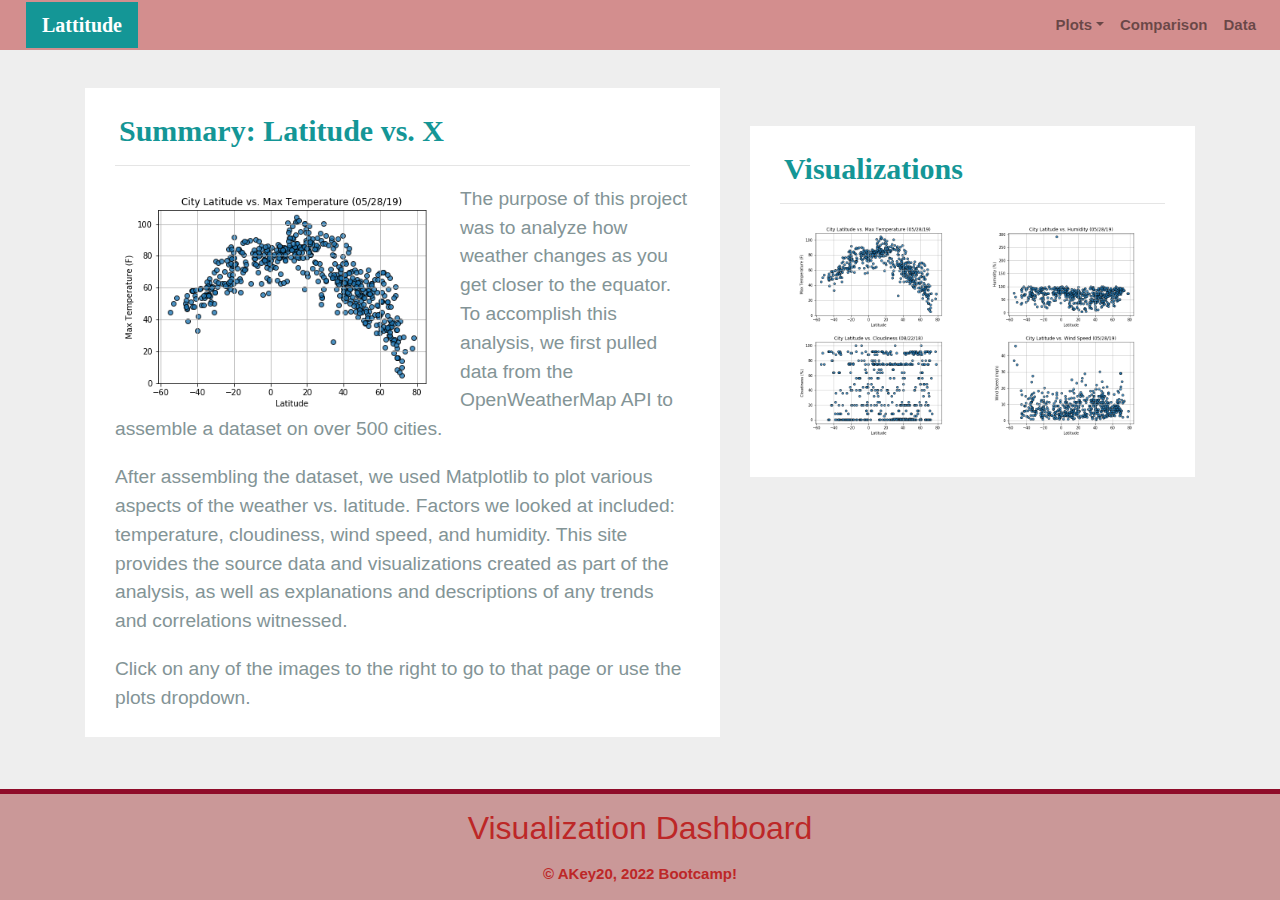
<file: index.html>
<!DOCTYPE html>
<html lang="en">

<head>
    <meta charset="UTF-8">
    <meta http-equiv="X-UA-Compatible" content="IE=edge">
    <meta name="viewport" content="width=device-width, initial-scale=1.0">
    <title>Web Visualization Dashboard-Weather - Landing Page</title>
    <link rel="stylesheet" href="https://maxcdn.bootstrapcdn.com/bootstrap/4.0.0/css/bootstrap.min.css"
        integrity="sha384-Gn5384xqQ1aoWXA+058RXPxPg6fy4IWvTNh0E263XmFcJlSAwiGgFAW/dAiS6JXm" crossorigin="anonymous">

    <link rel="stylesheet" type="text/css" href="style.css">
</head>

<body>
    <!-- Start of navbar -->
    <div class="navigation">
        <nav class="navbar fixed-top navbar-expand-lg navbar-light">
            <a class="navbar-brand" href="index.html">Lattitude</a>
            <button class="navbar-toggler border" type="button" data-toggle="collapse" data-target="#navbarNavDropdown"
                aria-controls="navbarNavDropdown" aria-expanded="false" aria-label="Toggle navigation">
                <span class="navbar-toggler-icon"></span>
            </button>
            ​
            <!-- Collect the nav links, forms, and other content for toggling -->
            <div class="collapse navbar-collapse" id="navbarNavDropdown">
                <ul class="navbar-nav ml-auto">
                    <li class="nav-item dropdown">
                        <a href="#" class="nav-link dropdown-toggle" data-toggle="dropdown" id="navbarDropdownMenuLink"
                            role="button" aria-haspopup="true" aria-expanded="false">Plots</a>
                        <div class="dropdown-menu" aria-labelledby="navbarDropdownMenuLink">
                            <a class="dropdown-item" href="temp.html">Max Temp</a>
                            <a class="dropdown-item" href="humidity.html">Humidity</a>
                            <a class="dropdown-item" href="cloudiness.html">Cloudiness</a>
                            <a class="dropdown-item" href="wind.html">Wind Speed</a>
                        </div>
                    </li>
                    <li class="nav-item">
                        <a class="nav-link" href="comparison.html">Comparison</a>
                    </li>
                    <li class="nav-item">
                        <a class="nav-link" href="data.html">Data</a>
                    </li>
                </ul>
            </div>
        </nav>
    </div>
    <!-- End of navbar -->
    <!-- Start of container -->
    <br>
    <br>
    <div class="container">
        <section class="row">
            <div class="col-lg-7 col-md-12">
                <div class="description-content">
                    <h1 class="description-header">Summary: Latitude vs. X</h1>
                    <hr>
                    <img src="Images/Fig1.png" alt="Latitude vs. Max Temperature" class="description-image">
                    <p>The purpose of this project was to analyze how weather changes as you get closer to the equator.
                        To accomplish this analysis, we first pulled data from the OpenWeatherMap API to assemble a
                        dataset on over 500 cities.</p>
                    <p>After assembling the dataset, we used Matplotlib to plot various aspects of the weather vs.
                        latitude. Factors we looked at included: temperature, cloudiness, wind speed, and humidity. This
                        site provides the source data and visualizations created as part of the analysis, as well as
                        explanations and descriptions of any trends and correlations witnessed.</p>
                    <p>Click on any of the images to the right to go to that page or use the plots dropdown.</p>
                </div>
            </div>
            <div class="col-lg-5 col-md-8">
                ​
                <!-- Start of Visualizations imageNav Area -->
                <section id="imageNav-area">
                    <div class="imageNav-content">
                        <h2 class="imageNav-header">Visualizations</h2>
                        <hr />
                        <div class="container">
                            <div class="row">
                                <div class="col-6">
                                    <a href="temp.html">
                                        <img src="Images/Fig1.png" alt="Latitude vs. Max Temperature" ,
                                            title="Latitude vs. Max Temperature" class="imageNav-photo">
                                    </a>
                                </div>
                                <div class="col-6">
                                    <a href="humidity.html">
                                        <img src="Images/Fig2.png" alt="Latitude vs. Humidity" ,
                                            title="Latitude vs. Humidity" class="imageNav-photo">
                                    </a>
                                </div>
                                <div class="col-6">
                                    <a href="cloudiness.html">
                                        <img src="Images/Fig3.png" alt="Latitude vs. Cloudiness" ,
                                            title="Latitude vs. Cloudiness" , class="imageNav-photo">
                                    </a>
                                </div>
                                <div class="col-6">
                                    <a href="wind.html">
                                        <img src="Images/Fig4.png" alt="Latitude vs. Wind Speed" ,
                                            title="Latitude vs. Wind Speed" , class="imageNav-photo">
                                    </a>
                                </div>
                            </div>
                        </div>
                    </div>
                </section>
                <!-- End of the Visualizations imageNav Area -->
                ​
            </div>
        </section>
    </div>
    <hr>
    <footer>
        <h2>Visualization Dashboard</h2>
        </p><b>&copy; AKey20, 2022 Bootcamp!</b></p>
    </footer>


    <!--  Bootstrap JS -->
    <script src="https://code.jquery.com/jquery-3.3.1.slim.min.js"
        integrity="sha384-q8i/X+965DzO0rT7abK41JStQIAqVgRVzpbzo5smXKp4YfRvH+8abtTE1Pi6jizo"
        crossorigin="anonymous"></script>
    <script src="https://cdnjs.cloudflare.com/ajax/libs/popper.js/1.14.7/umd/popper.min.js"
        integrity="sha384-UO2eT0CpHqdSJQ6hJty5KVphtPhzWj9WO1clHTMGa3JDZwrnQq4sF86dIHNDz0W1"
        crossorigin="anonymous"></script>
    <script src="https://stackpath.bootstrapcdn.com/bootstrap/4.3.1/js/bootstrap.min.js"
        integrity="sha384-JjSmVgyd0p3pXB1rRibZUAYoIIy6OrQ6VrjIEaFf/nJGzIxFDsf4x0xIM+B07jRM"
        crossorigin="anonymous"></script>
</body>


</html>
</file>
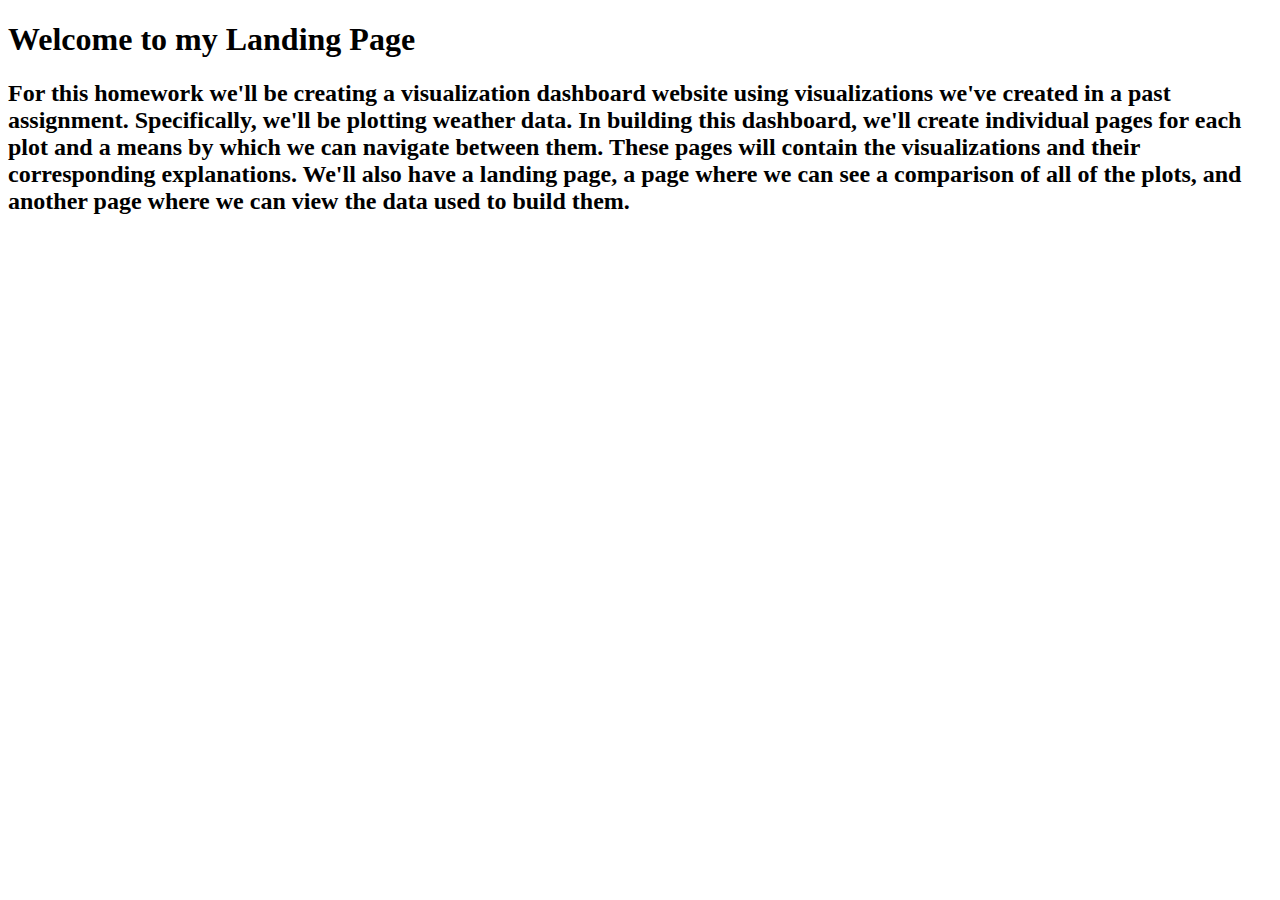
<file: Homework/index.html>
<!DOCTYPE html>
<html lang="en">
<head>
    <meta charset="UTF-8">
    <meta http-equiv="X-UA-Compatible" content="IE=edge">
    <meta name="viewport" content="width=device-width, initial-scale=1.0">
    <title>Web Visualization Dashboard</title>
</head>
<body>
    <h1>Welcome to my Landing Page</h1>
    <h2>For this homework we'll be creating a visualization dashboard website using visualizations we've created in a past assignment. Specifically, we'll be plotting weather data.
        In building this dashboard, we'll create individual pages for each plot and a means by which we can navigate between them. These pages will contain the visualizations and their corresponding explanations. We'll also have a landing page, a page where we can see a comparison of all of the plots, and another page where we can view the data used to build them.  
    </h2>
</body>
</html>
</file>
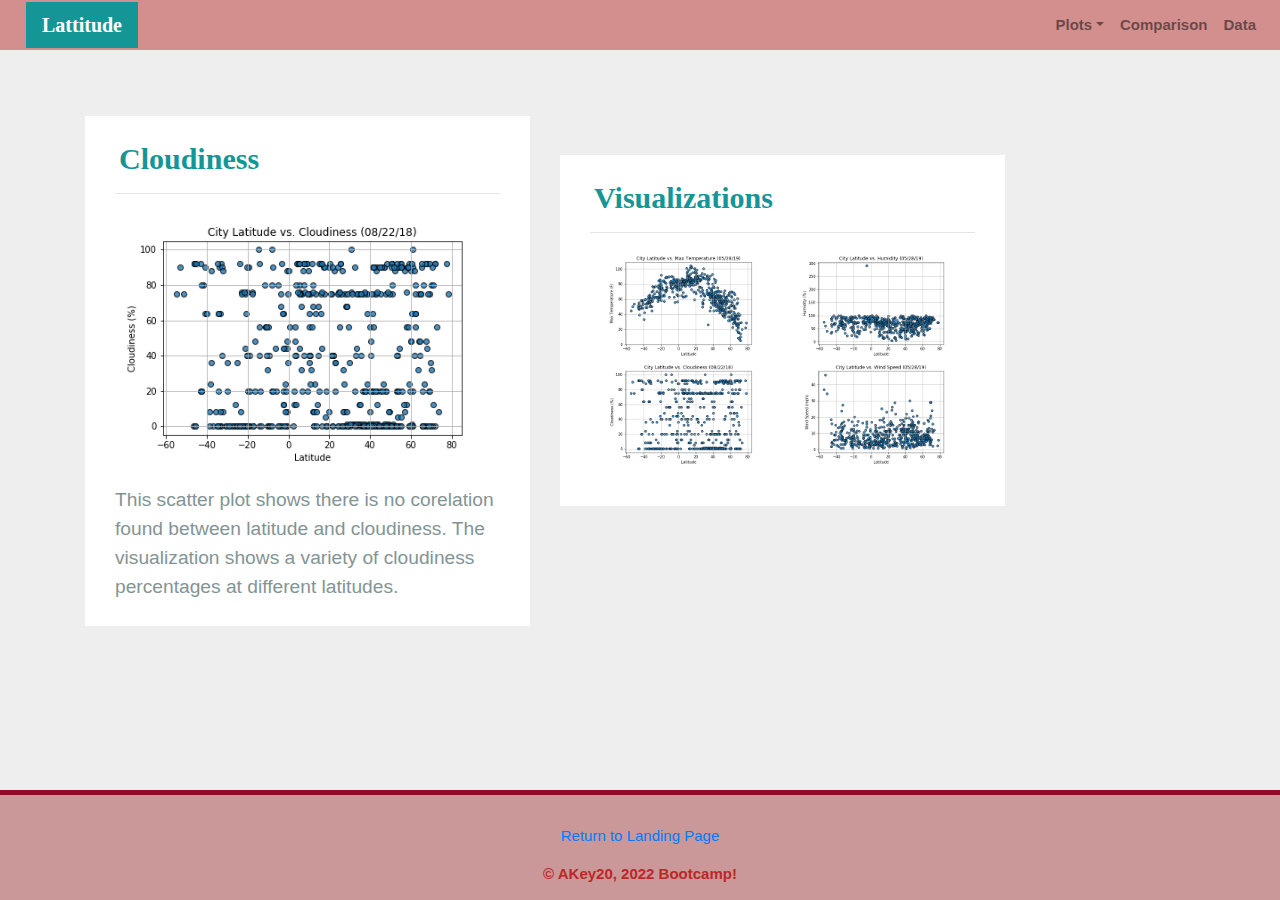
<file: cloudiness.html>
<!DOCTYPE html>
<html lang="en-us">
  <head>
​
    <meta charset="UTF-8">
    <meta name="viewport" content="width=device-width, initial-scale=1">
    <meta http-equiv="X-UA-Compatible" content="ie=edge">
​
    <title>Latitude vs Cloudiness</title>
​
	<link rel="stylesheet" href="https://maxcdn.bootstrapcdn.com/bootstrap/4.0.0/css/bootstrap.min.css" integrity="sha384-Gn5384xqQ1aoWXA+058RXPxPg6fy4IWvTNh0E263XmFcJlSAwiGgFAW/dAiS6JXm" crossorigin="anonymous">
    
	<link rel="stylesheet" type="text/css" href="style.css">
​
  </head>
​
  <body>
    <!-- Start of navbar -->
	<div class="navigation">
	  <nav class="navbar fixed-top navbar-expand-lg navbar-light">
        <a class="navbar-brand" href="index.html">Lattitude</a>
        <button class="navbar-toggler border" type="button" data-toggle="collapse" data-target="#navbarNavDropdown" aria-controls="navbarNavDropdown" aria-expanded="false" aria-label="Toggle navigation">
          <span class="navbar-toggler-icon"></span>
        </button>
​
        <!--  nav links, forms, and other content for toggling -->
        <div class="collapse navbar-collapse" id="navbarNavDropdown">
          <ul class="navbar-nav ml-auto">
            <li class="nav-item dropdown">
              <a href="#" class="nav-link dropdown-toggle" data-toggle="dropdown" id="navbarDropdownMenuLink" role="button" aria-haspopup="true" aria-expanded="false">Plots</a>
              <div class="dropdown-menu" aria-labelledby="navbarDropdownMenuLink">
                <a class="dropdown-item" href="temp.html">Max Temperature</a>
                <a class="dropdown-item" href="humidity.html">Humidity</a>
                <a class="dropdown-item" href="cloudiness.html">Cloudiness</a>
                <a class="dropdown-item" href="wind.html">Wind Speed</a>
              </div>
            </li>
            <li class="nav-item">
			  <a class="nav-link" href="comparison.html">Comparison</a>
			</li>
            <li class="nav-item">
			  <a class="nav-link" href="data.html">Data</a>
			</li>
          </ul>
        </div>
      </nav>
	</div>
    <!-- End of navbar -->
​<br>
<br>
    <!-- Start of container -->
    <div class="container">
      <section class="row">
        <div class="col-lg-5 col-md-8">
          <div class="description-content">
            <h1 class="description-header">Cloudiness</h1>
            <hr>
            <img src="Images/Fig3.png" alt="Latitude vs. Cloudiness" id="description-image">
            <p>This scatter plot shows there is no corelation found between latitude and cloudiness. The visualization shows a variety of cloudiness percentages at different latitudes.</p>
          </div>
        </div>
        <div class="col-lg-5 col-md-8">
​
          <!-- Start of Visualizations imageNav Area -->
          <section id="imageNav-area">
            <div class="imageNav-content">
              <h2 class="imageNav-header">Visualizations</h2>
              <hr />
              <div class="container">
			    <div class="row">
				  <div class="col-6">
                    <a href="temp.html">
				      <img src="Images/Fig1.png" alt="Latitude vs. Max Temperature", title="Latitude vs. Max Temperature" class="imageNav-photo">
				    </a>
				  </div>
				  <div class="col-6">
                    <a href="humidity.html">
				      <img src="Images/Fig2.png" alt="Latitude vs. Humidity", title="Latitude vs. Humidity" class="imageNav-photo">
			        </a>
				  </div>
				  <div class="col-6">
                    <a href="cloudiness.html">
				      <img src="Images/Fig3.png" alt="Latitude vs. Cloudiness", title="Latitude vs. Cloudiness", class="imageNav-photo">
				    </a>
				  </div>
				  <div class="col-6">
                    <a href="wind.html">
				      <img src="Images/Fig4.png" alt="Latitude vs. Wind Speed", title="Latitude vs. Wind Speed", class="imageNav-photo">
				    </a>
				  </div>
                </div>
			  </div>
            </div>
          </section>
         
​
        </div>
      </section>
    </div>
    <!-- End of container -->
​
    <!-- Start of footer -->
    <footer>
        <p><a href="index.html">Return to Landing Page</a>
        </p><b>&copy; AKey20, 2022 Bootcamp!</b></p>
    </footer>
​

	<!-- Bootstrap JS -->
    <script src="https://code.jquery.com/jquery-3.2.1.slim.min.js" integrity="sha384-KJ3o2DKtIkvYIK3UENzmM7KCkRr/rE9/Qpg6aAZGJwFDMVNA/GpGFF93hXpG5KkN" crossorigin="anonymous"></script>
    <script src="https://cdnjs.cloudflare.com/ajax/libs/popper.js/1.12.9/umd/popper.min.js" integrity="sha384-ApNbgh9B+Y1QKtv3Rn7W3mgPxhU9K/ScQsAP7hUibX39j7fakFPskvXusvfa0b4Q" crossorigin="anonymous"></script>
    <script src="https://maxcdn.bootstrapcdn.com/bootstrap/4.0.0/js/bootstrap.min.js" integrity="sha384-JZR6Spejh4U02d8jOt6vLEHfe/JQGiRRSQQxSfFWpi1MquVdAyjUar5+76PVCmYl" crossorigin="anonymous"></script>
  </body>
​
</html>
</file>
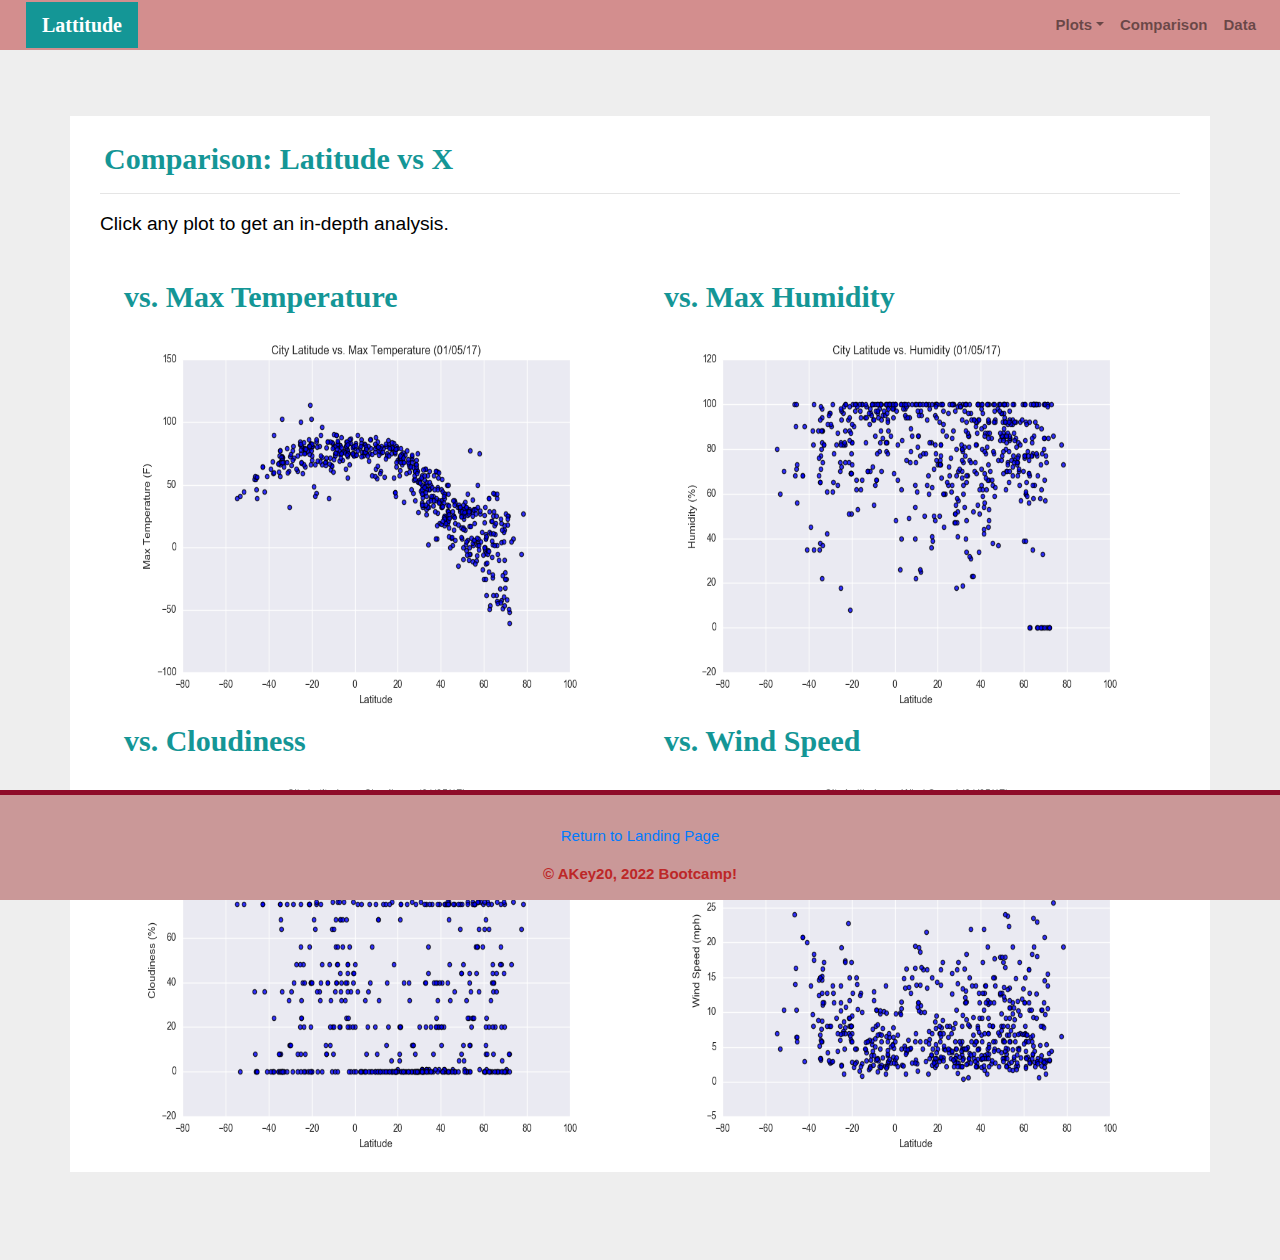
<file: comparison.html>
<!DOCTYPE html>
<html lang="en-us">
  <head>
​
    <meta charset="UTF-8">
    <meta name="viewport" content="width=device-width, initial-scale=1">
    <meta http-equiv="X-UA-Compatible" content="ie=edge">
​
    <title>Comparisons of all plots</title>
​
	<link rel="stylesheet" href="https://maxcdn.bootstrapcdn.com/bootstrap/4.0.0/css/bootstrap.min.css" integrity="sha384-Gn5384xqQ1aoWXA+058RXPxPg6fy4IWvTNh0E263XmFcJlSAwiGgFAW/dAiS6JXm" crossorigin="anonymous">
    
	<link rel="stylesheet" type="text/css" href="style.css">
​
  </head>
​
  <body>
    <!-- Start of navbar -->
	<div class="navigation">
	  <nav class="navbar fixed-top navbar-expand-lg navbar-light">
        <a class="navbar-brand" href="index.html">Lattitude</a>
        <button class="navbar-toggler border" type="button" data-toggle="collapse" data-target="#navbarNavDropdown" aria-controls="navbarNavDropdown" aria-expanded="false" aria-label="Toggle navigation">
          <span class="navbar-toggler-icon"></span>
        </button>
​
        <!--  nav links, forms, and other content for toggling -->
        <div class="collapse navbar-collapse" id="navbarNavDropdown">
          <ul class="navbar-nav ml-auto">
            <li class="nav-item dropdown">
              <a href="#" class="nav-link dropdown-toggle" data-toggle="dropdown" id="navbarDropdownMenuLink" role="button" aria-haspopup="true" aria-expanded="false">Plots</a>
              <div class="dropdown-menu" aria-labelledby="navbarDropdownMenuLink">
                <a class="dropdown-item" href="temp.html">Max Temperature</a>
                <a class="dropdown-item" href="humidity.html">Humidity</a>
                <a class="dropdown-item" href="cloudiness.html">Cloudiness</a>
                <a class="dropdown-item" href="wind.html">Wind Speed</a>
              </div>
            </li>
            <li class="nav-item">
			  <a class="nav-link" href="comparison.html">Comparison</a>
			</li>
            <li class="nav-item">
			  <a class="nav-link" href="data.html">Data</a>
			</li>
          </ul>
        </div>
      </nav>
	</div>
    <!-- End of navbar -->
​<br>
<br>
    <!-- Start of container -->
    <div class="container">
      <section class="row">
        <div>
          <div class="description-content">
            <h1 class="description-header">Comparison: Latitude vs X</h1>
            <hr>
			<a>Click any plot to get an in-depth analysis.</a>
            <div class="container" style="padding-bottom: 40px;">
			  <div class="row">
				<div class="col-lg-6" style="padding: 20px;">
				  <div class="imageNav-header">vs. Max Temperature</div>
                  <a href="temp.html">
				    <img src="Resources/assets/images/Fig1.png" alt="Latitude vs. Max Temperature", title="Latitude vs. Max Temperature" class="imageNav-photo">
				  </a>
				</div>
				<div class="col-lg-6" style="padding: 20px;">
				  <div class="imageNav-header">vs. Max Humidity</div>
                  <a href="humidity.html">
				    <img src="Resources/assets/images/Fig2.png" alt="Latitude vs. Humidity", title="Latitude vs. Humidity" class="imageNav-photo">
			      </a>
				</div>
				<div class="col-lg-6" style="padding: 20px;">
				  <div class="imageNav-header">vs. Cloudiness</div>
                  <a href="cloudiness.html">
				    <img src="Resources/assets/images/Fig3.png" alt="Latitude vs. Cloudiness", title="Latitude vs. Cloudiness", class="imageNav-photo">
				  </a>
				</div>
				<div class="col-lg-6" style="padding: 20px;">
				  <div class="imageNav-header">vs. Wind Speed</div>
                  <a href="wind.html">
				    <img src="Resources/assets/images/Fig4.png" alt="Latitude vs. Wind Speed", title="Latitude vs. Wind Speed", class="imageNav-photo">
				  </a>
				</div>
              </div>
			</div>
          </div>

        </div>
      </section>
    </div>
    
     <!-- Start of footer -->
     <footer>
        <p><a href="index.html">Return to Landing Page</a>
        </p><b>&copy; AKey20, 2022 Bootcamp!</b></p>
    </footer>
    
​

	<!-- jQuery first, then Popper.js, then Bootstrap JS -->
    <script src="https://code.jquery.com/jquery-3.2.1.slim.min.js" integrity="sha384-KJ3o2DKtIkvYIK3UENzmM7KCkRr/rE9/Qpg6aAZGJwFDMVNA/GpGFF93hXpG5KkN" crossorigin="anonymous"></script>
    <script src="https://cdnjs.cloudflare.com/ajax/libs/popper.js/1.12.9/umd/popper.min.js" integrity="sha384-ApNbgh9B+Y1QKtv3Rn7W3mgPxhU9K/ScQsAP7hUibX39j7fakFPskvXusvfa0b4Q" crossorigin="anonymous"></script>
    <script src="https://maxcdn.bootstrapcdn.com/bootstrap/4.0.0/js/bootstrap.min.js" integrity="sha384-JZR6Spejh4U02d8jOt6vLEHfe/JQGiRRSQQxSfFWpi1MquVdAyjUar5+76PVCmYl" crossorigin="anonymous"></script>
  </body>
​
</html>
</file>
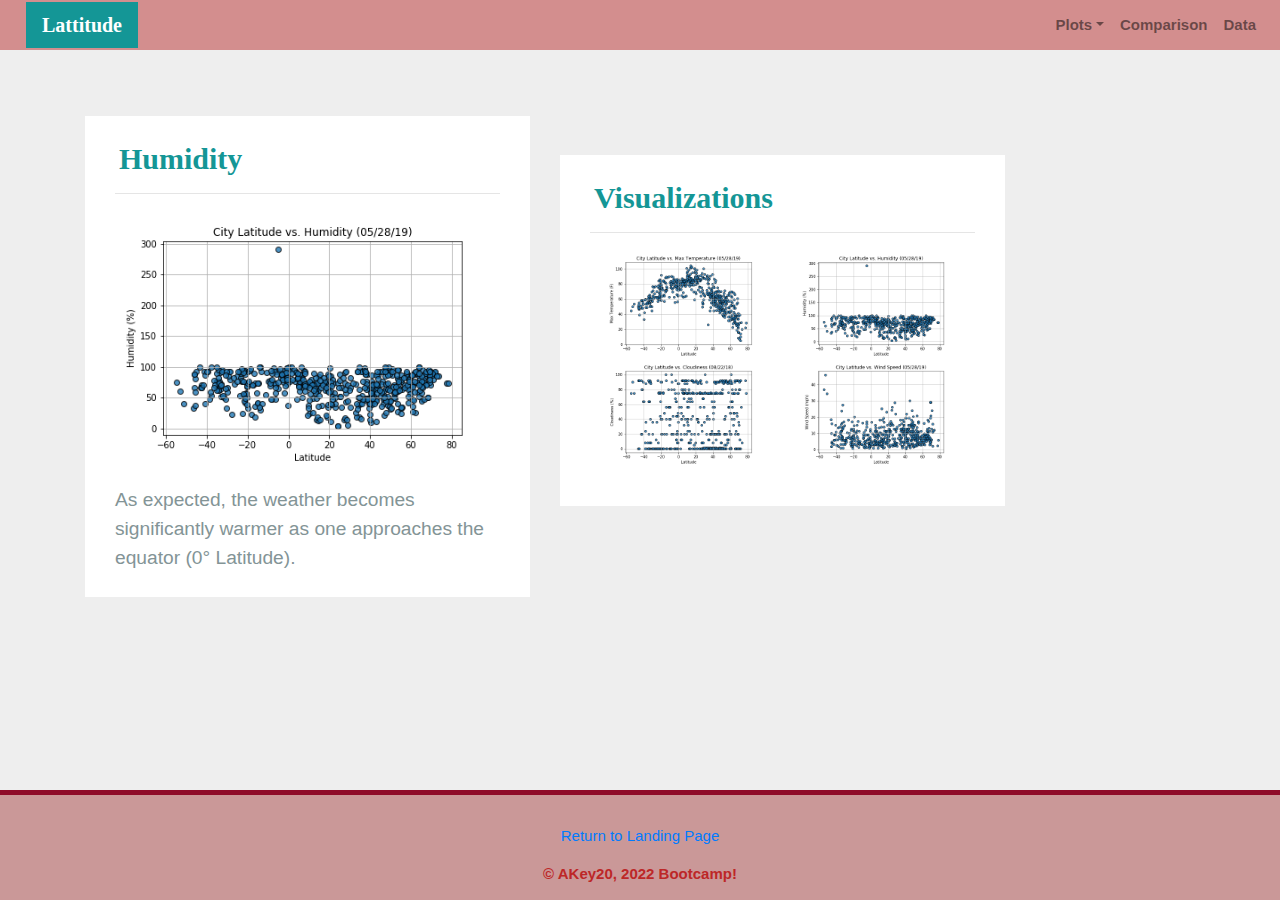
<file: humidity.html>
<!DOCTYPE html>
<html lang="en-us">

<head>
    ​
    <meta charset="UTF-8">
    <meta name="viewport" content="width=device-width, initial-scale=1">
    <meta http-equiv="X-UA-Compatible" content="ie=edge">
    ​
    <title>Latitude vs Humidity</title>
    ​
    <link rel="stylesheet" href="https://maxcdn.bootstrapcdn.com/bootstrap/4.0.0/css/bootstrap.min.css"
        integrity="sha384-Gn5384xqQ1aoWXA+058RXPxPg6fy4IWvTNh0E263XmFcJlSAwiGgFAW/dAiS6JXm" crossorigin="anonymous">

    <link rel="stylesheet" type="text/css" href="style.css">
    ​
</head>
​

<body>
    <!-- Start of navbar -->
    <div class="navigation">
        <nav class="navbar fixed-top navbar-expand-lg navbar-light">
            <a class="navbar-brand" href="index.html">Lattitude</a>
            <button class="navbar-toggler border" type="button" data-toggle="collapse" data-target="#navbarNavDropdown"
                aria-controls="navbarNavDropdown" aria-expanded="false" aria-label="Toggle navigation">
                <span class="navbar-toggler-icon"></span>
            </button>
            ​
            <!-- Collect the nav links, forms, and other content for toggling -->
            <div class="collapse navbar-collapse" id="navbarNavDropdown">
                <ul class="navbar-nav ml-auto">
                    <li class="nav-item dropdown">
                        <a href="#" class="nav-link dropdown-toggle" data-toggle="dropdown" id="navbarDropdownMenuLink"
                            role="button" aria-haspopup="true" aria-expanded="false">Plots</a>
                        <div class="dropdown-menu" aria-labelledby="navbarDropdownMenuLink">
                            <a class="dropdown-item" href="temp.html">Max Temperature</a>
                            <a class="dropdown-item" href="humidity.html">Humidity</a>
                            <a class="dropdown-item" href="cloudiness.html">Cloudiness</a>
                            <a class="dropdown-item" href="wind.html">Wind Speed</a>
                        </div>
                    </li>
                    <li class="nav-item">
                        <a class="nav-link" href="comparison.html">Comparison</a>
                    </li>
                    <li class="nav-item">
                        <a class="nav-link" href="data.html">Data</a>
                    </li>
                </ul>
            </div>
        </nav>
    </div>
    <!-- End of navbar -->
    ​<br>
    <br>
    <!-- Start of container -->
    <div class="container">
        <section class="row">
            <div class="col-lg-5 col-md-8">
                <div class="description-content">
                    <h1 class="description-header">Humidity</h1>
                    <hr>
                    <img src="Images/Fig2.png" alt="Latitude vs. Humidity id="description-image">
                    <p>As expected, the weather becomes significantly warmer as one approaches the equator (0&deg
                        Latitude). </p>
                </div>
            </div>
            <div class="col-lg-5 col-md-8">
                ​
                <!-- Start of Visualizations imageNav Area -->
                <section id="imageNav-area">
                    <div class="imageNav-content">
                        <h2 class="imageNav-header">Visualizations</h2>
                        <hr />
                        <div class="container">
                            <div class="row">
                                <div class="col-6">
                                    <a href="temp.html">
                                        <img src="Images/Fig1.png" alt="Latitude vs. Max Temperature" ,
                                            title="Latitude vs. Max Temperature" class="imageNav-photo">
                                    </a>
                                </div>
                                <div class="col-6">
                                    <a href="humidity.html">
                                        <img src="Images/Fig2.png" alt="Latitude vs. Humidity" ,
                                            title="Latitude vs. Humidity" class="imageNav-photo">
                                    </a>
                                </div>
                                <div class="col-6">
                                    <a href="cloudiness.html">
                                        <img src="Images/Fig3.png" alt="Latitude vs. Cloudiness" ,
                                            title="Latitude vs. Cloudiness" , class="imageNav-photo">
                                    </a>
                                </div>
                                <div class="col-6">
                                    <a href="wind.html">
                                        <img src="Images/Fig4.png" alt="Latitude vs. Wind Speed" ,
                                            title="Latitude vs. Wind Speed" , class="imageNav-photo">
                                    </a>
                                </div>
                            </div>
                        </div>
                    </div>
                </section>
                <!-- End of the Visualizations imageNav Area -->
                ​
            </div>
        </section>
    </div>
    
    ​
    <!-- Start of footer -->
    <footer>
        <p><a href="index.html">Return to Landing Page</a>
        </p><b>&copy; AKey20, 2022 Bootcamp!</b></p>
    </footer>
    <!-- Bootstrap JS -->
    <script src="https://code.jquery.com/jquery-3.2.1.slim.min.js"
        integrity="sha384-KJ3o2DKtIkvYIK3UENzmM7KCkRr/rE9/Qpg6aAZGJwFDMVNA/GpGFF93hXpG5KkN"
        crossorigin="anonymous"></script>
    <script src="https://cdnjs.cloudflare.com/ajax/libs/popper.js/1.12.9/umd/popper.min.js"
        integrity="sha384-ApNbgh9B+Y1QKtv3Rn7W3mgPxhU9K/ScQsAP7hUibX39j7fakFPskvXusvfa0b4Q"
        crossorigin="anonymous"></script>
    <script src="https://maxcdn.bootstrapcdn.com/bootstrap/4.0.0/js/bootstrap.min.js"
        integrity="sha384-JZR6Spejh4U02d8jOt6vLEHfe/JQGiRRSQQxSfFWpi1MquVdAyjUar5+76PVCmYl"
        crossorigin="anonymous"></script>
</body>

</html>
</file>
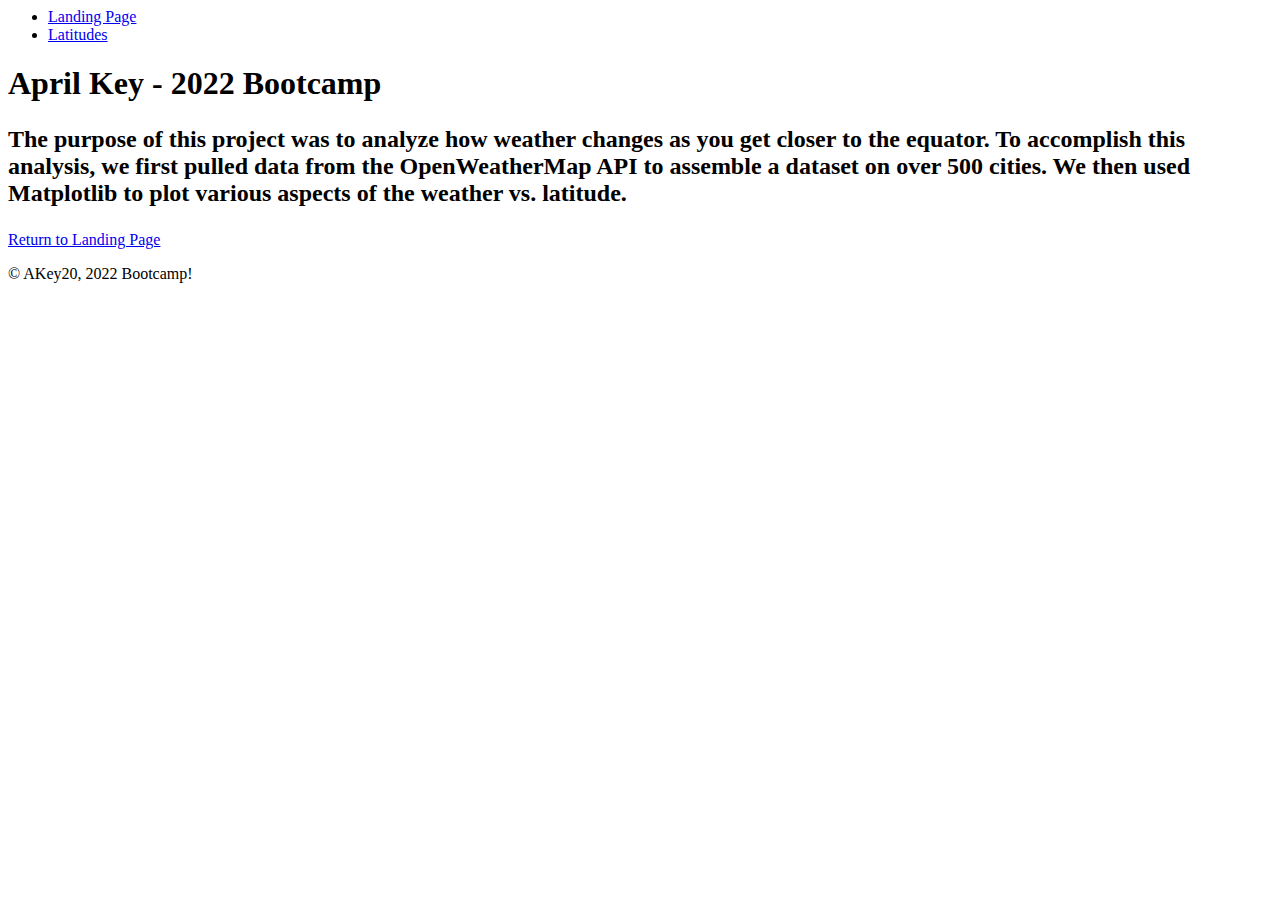
<file: latitudes.html>
<html lang="en">
<head>
    <meta charset="UTF-8">
    <meta http-equiv="X-UA-Compatible" content="IE=edge">
    <meta name="viewport" content="width=device-width, initial-scale=1.0">
    <title>Latitudes</title>
</head>
<body>
    <ul>
        <li><a href="index.html">Landing Page</a></li>
        <li><a href="latitudes.html">Latitudes</a></li>
    </ul>
    <h1>April Key - 2022 Bootcamp</h1>
    <h2>
       <p> The purpose of this project was to analyze how weather changes as you get closer to the equator. To accomplish this analysis, we first pulled data from the OpenWeatherMap API to assemble a dataset on over 500 cities. We then used Matplotlib to plot various aspects of the weather vs. latitude.</p>
    </h2>
</body>
<footer>
    <p><a href="index.html">Return to Landing Page</a>
    </p>&copy; AKey20, 2022 Bootcamp!</p>
</footer>
</html>
</file>
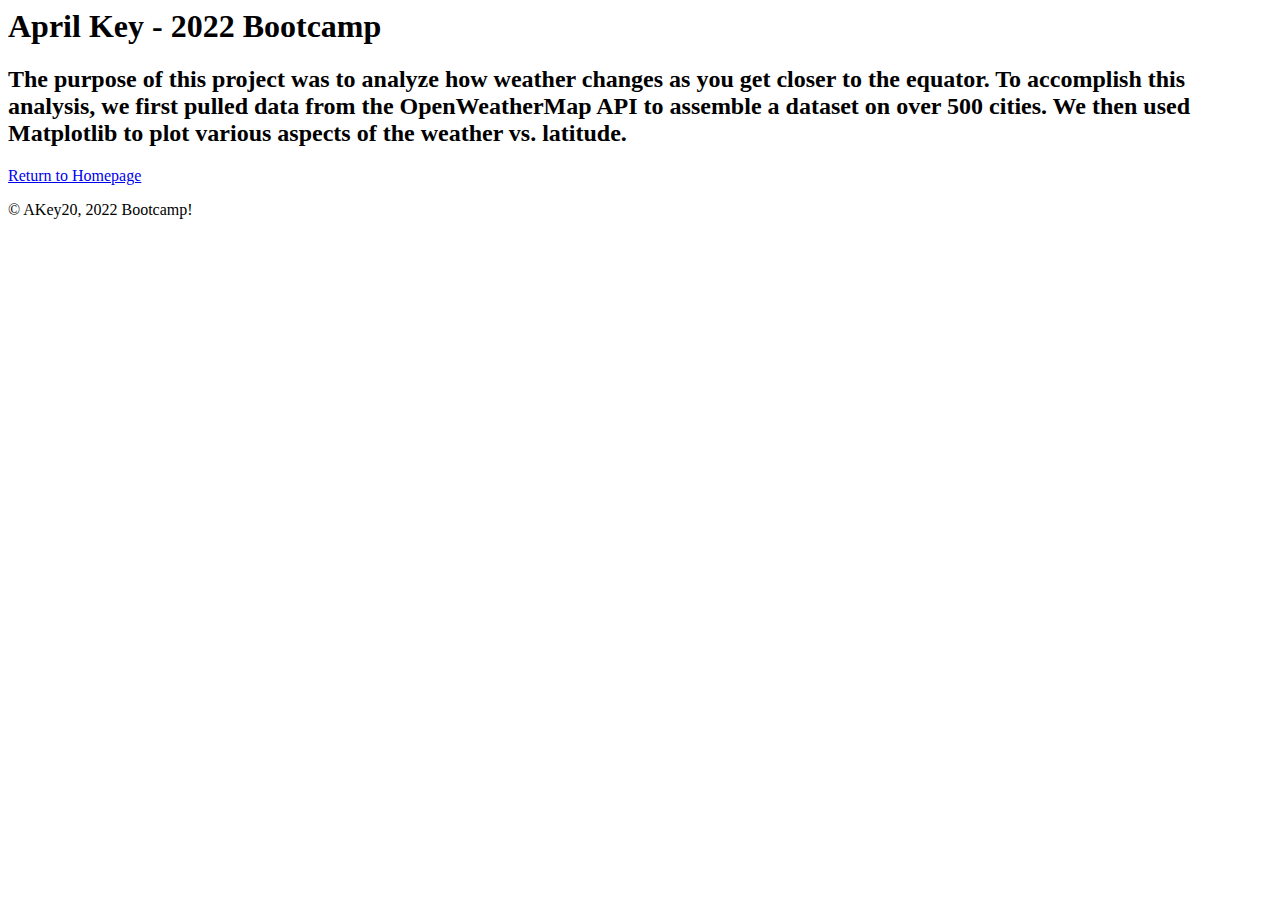
<file: latitudevsX.html>
<html lang="en">
<head>
    <meta charset="UTF-8">
    <meta http-equiv="X-UA-Compatible" content="IE=edge">
    <meta name="viewport" content="width=device-width, initial-scale=1.0">
    <title>Latitude vs. X</title>
</head>
<body>
    <h1>April Key - 2022 Bootcamp</h1>
    <h2>
        The purpose of this project was to analyze how weather changes as  you get closer to the equator. To accomplish this analysis, we first pulled data from the OpenWeatherMap API to assemble a dataset on over 500 cities. We then used Matplotlib to plot various aspects of the weather vs. latitude.
    </h2>
</body>
<footer>
    <p><a href="index.html">Return to Homepage</a>
    </p>&copy; AKey20, 2022 Bootcamp!</p>
</footer>
</html>
</file>
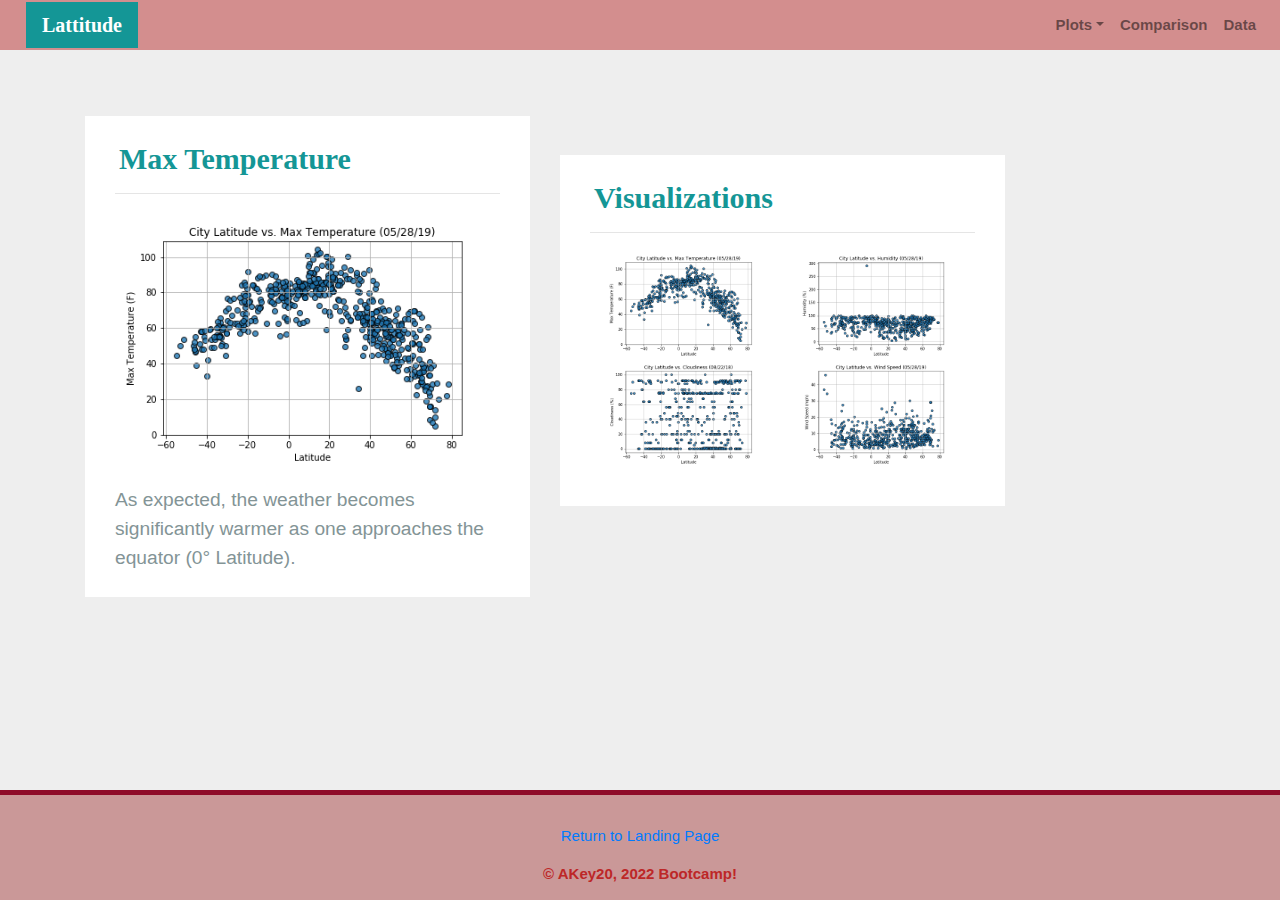
<file: temp.html>
<!DOCTYPE html>
<html lang="en-us">

<head>
    ​
    <meta charset="UTF-8">
    <meta name="viewport" content="width=device-width, initial-scale=1">
    <meta http-equiv="X-UA-Compatible" content="ie=edge">
    ​
    <title>Latitude vs Max Temp</title>
    ​
    <link rel="stylesheet" href="https://maxcdn.bootstrapcdn.com/bootstrap/4.0.0/css/bootstrap.min.css"
        integrity="sha384-Gn5384xqQ1aoWXA+058RXPxPg6fy4IWvTNh0E263XmFcJlSAwiGgFAW/dAiS6JXm" crossorigin="anonymous">

    <link rel="stylesheet" type="text/css" href="style.css">
    ​
</head>
​

<body>
    <!-- Start of navbar -->
    <div class="navigation">
        <nav class="navbar fixed-top navbar-expand-lg navbar-light">
            <a class="navbar-brand" href="index.html">Lattitude</a>
            <button class="navbar-toggler border" type="button" data-toggle="collapse" data-target="#navbarNavDropdown"
                aria-controls="navbarNavDropdown" aria-expanded="false" aria-label="Toggle navigation">
                <span class="navbar-toggler-icon"></span>
            </button>
            ​
            <!-- Collect the nav links, forms, and other content for toggling -->
            <div class="collapse navbar-collapse" id="navbarNavDropdown">
                <ul class="navbar-nav ml-auto">
                    <li class="nav-item dropdown">
                        <a href="#" class="nav-link dropdown-toggle" data-toggle="dropdown" id="navbarDropdownMenuLink"
                            role="button" aria-haspopup="true" aria-expanded="false">Plots</a>
                        <div class="dropdown-menu" aria-labelledby="navbarDropdownMenuLink">
                            <a class="dropdown-item" href="temp.html">Max Temperature</a>
                            <a class="dropdown-item" href="humidity.html">Humidity</a>
                            <a class="dropdown-item" href="cloudiness.html">Cloudiness</a>
                            <a class="dropdown-item" href="wind.html">Wind Speed</a>
                        </div>
                    </li>
                    <li class="nav-item">
                        <a class="nav-link" href="comparison.html">Comparison</a>
                    </li>
                    <li class="nav-item">
                        <a class="nav-link" href="data.html">Data</a>
                    </li>
                </ul>
            </div>
        </nav>
    </div>
    <!-- End of navbar -->
    ​<br>
    <br>
    <!-- Start of container -->
    <div class="container">
        <section class="row">
            <div class="col-lg-5 col-md-8">
                <div class="description-content">
                    <h1 class="description-header">Max Temperature</h1>
                    <hr>
                    <img src="Images/Fig1.png" alt="Latitude vs. Max Temperature" id="description-image">
                    <p>As expected, the weather becomes significantly warmer as one approaches the equator (0&deg
                        Latitude). </p>
                </div>
            </div>
            <div class="col-lg-5 col-md-8">
                ​
                <!-- Start of Visualizations imageNav Area -->
                <section id="imageNav-area">
                    <div class="imageNav-content">
                        <h2 class="imageNav-header">Visualizations</h2>
                        <hr />
                        <div class="container">
                            <div class="row">
                                <div class="col-6">
                                    <a href="temp.html">
                                        <img src="Images/Fig1.png" alt="Latitude vs. Max Temperature" ,
                                            title="Latitude vs. Max Temperature" class="imageNav-photo">
                                    </a>
                                </div>
                                <div class="col-6">
                                    <a href="humidity.html">
                                        <img src="Images/Fig2.png" alt="Latitude vs. Humidity" ,
                                            title="Latitude vs. Humidity" class="imageNav-photo">
                                    </a>
                                </div>
                                <div class="col-6">
                                    <a href="cloudiness.html">
                                        <img src="Images/Fig3.png" alt="Latitude vs. Cloudiness" ,
                                            title="Latitude vs. Cloudiness" , class="imageNav-photo">
                                    </a>
                                </div>
                                <div class="col-6">
                                    <a href="wind.html">
                                        <img src="Images/Fig4.png" alt="Latitude vs. Wind Speed" ,
                                            title="Latitude vs. Wind Speed" , class="imageNav-photo">
                                    </a>
                                </div>
                            </div>
                        </div>
                    </div>
                </section>
                <!-- End of the Visualizations imageNav Area -->
                ​
            </div>
        </section>
    </div>
    
    ​
    <!-- Start of footer -->
    <footer>
        <p><a href="index.html">Return to Landing Page</a>
        </p><b>&copy; AKey20, 2022 Bootcamp!</b></p>
    </footer>

    <!-- Bootstrap JS -->
    <script src="https://code.jquery.com/jquery-3.2.1.slim.min.js"
        integrity="sha384-KJ3o2DKtIkvYIK3UENzmM7KCkRr/rE9/Qpg6aAZGJwFDMVNA/GpGFF93hXpG5KkN"
        crossorigin="anonymous"></script>
    <script src="https://cdnjs.cloudflare.com/ajax/libs/popper.js/1.12.9/umd/popper.min.js"
        integrity="sha384-ApNbgh9B+Y1QKtv3Rn7W3mgPxhU9K/ScQsAP7hUibX39j7fakFPskvXusvfa0b4Q"
        crossorigin="anonymous"></script>
    <script src="https://maxcdn.bootstrapcdn.com/bootstrap/4.0.0/js/bootstrap.min.js"
        integrity="sha384-JZR6Spejh4U02d8jOt6vLEHfe/JQGiRRSQQxSfFWpi1MquVdAyjUar5+76PVCmYl"
        crossorigin="anonymous"></script>
</body>

</html>
</file>
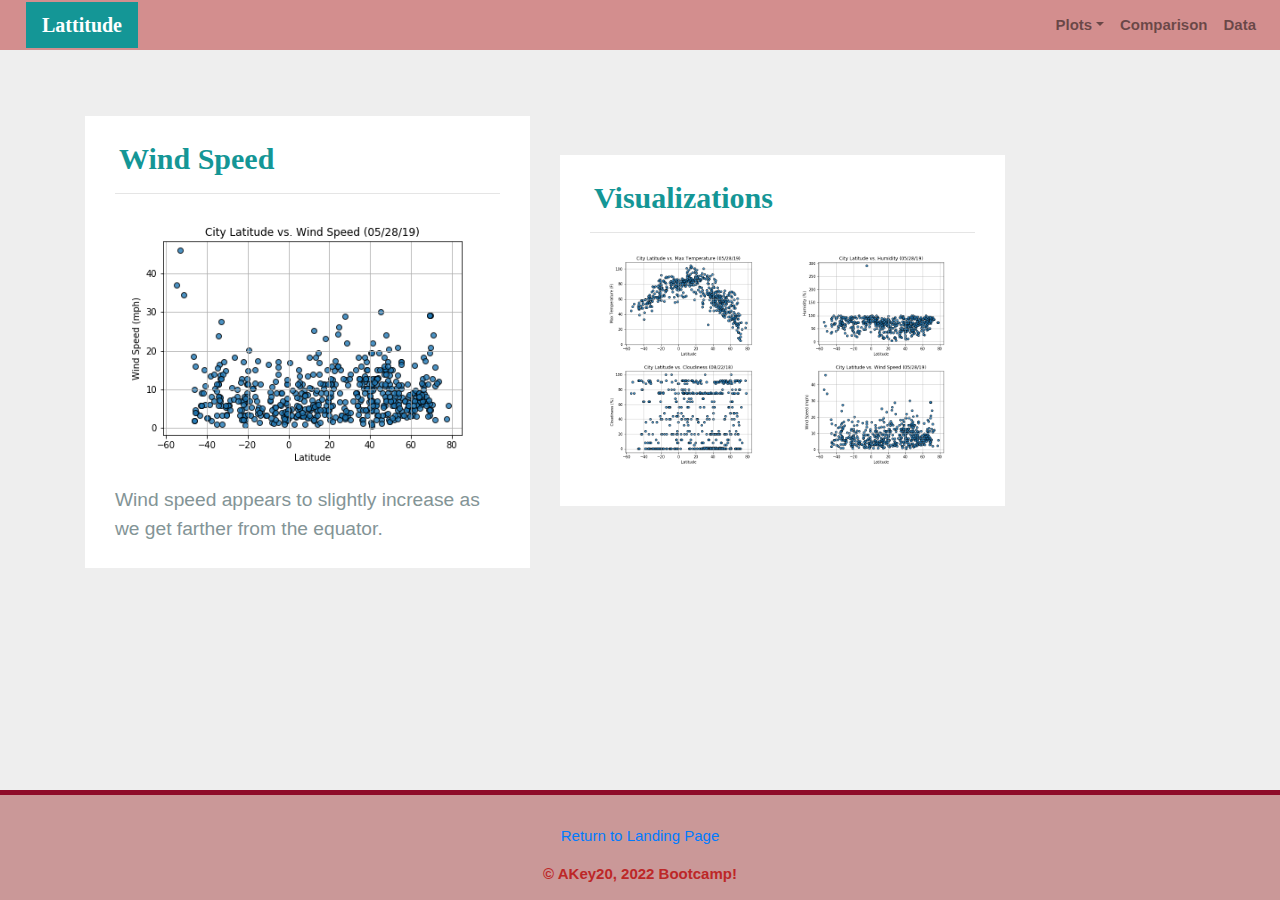
<file: wind.html>
<!DOCTYPE html>
<html lang="en-us">
  <head>
​
    <meta charset="UTF-8">
    <meta name="viewport" content="width=device-width, initial-scale=1">
    <meta http-equiv="X-UA-Compatible" content="ie=edge">
​
    <title>Latitude vs Wind Speed</title>
​
	<link rel="stylesheet" href="https://maxcdn.bootstrapcdn.com/bootstrap/4.0.0/css/bootstrap.min.css" integrity="sha384-Gn5384xqQ1aoWXA+058RXPxPg6fy4IWvTNh0E263XmFcJlSAwiGgFAW/dAiS6JXm" crossorigin="anonymous">
    
	<link rel="stylesheet" type="text/css" href="style.css">
​
  </head>
​
  <body>
    <!-- Start of navbar -->
	<div class="navigation">
	  <nav class="navbar fixed-top navbar-expand-lg navbar-light">
        <a class="navbar-brand" href="index.html">Lattitude</a>
        <button class="navbar-toggler border" type="button" data-toggle="collapse" data-target="#navbarNavDropdown" aria-controls="navbarNavDropdown" aria-expanded="false" aria-label="Toggle navigation">
          <span class="navbar-toggler-icon"></span>
        </button>
​
        <!-- Collect the nav links, forms, and other content for toggling -->
        <div class="collapse navbar-collapse" id="navbarNavDropdown">
          <ul class="navbar-nav ml-auto">
            <li class="nav-item dropdown">
              <a href="#" class="nav-link dropdown-toggle" data-toggle="dropdown" id="navbarDropdownMenuLink" role="button" aria-haspopup="true" aria-expanded="false">Plots</a>
              <div class="dropdown-menu" aria-labelledby="navbarDropdownMenuLink">
                <a class="dropdown-item" href="temp.html">Max Temperature</a>
                <a class="dropdown-item" href="humidity.html">Humidity</a>
                <a class="dropdown-item" href="cloudiness.html">Cloudiness</a>
                <a class="dropdown-item" href="wind.html">Wind Speed</a>
              </div>
            </li>
            <li class="nav-item">
			  <a class="nav-link" href="comparison.html">Comparison</a>
			</li>
            <li class="nav-item">
			  <a class="nav-link" href="data.html">Data</a>
			</li>
          </ul>
        </div>
      </nav>
	</div>
    <!-- End of navbar -->
​<br>
<br>
    <!-- Start of container -->
    <div class="container">
      <section class="row">
        <div class="col-lg-5 col-md-8">
          <div class="description-content">
            <h1 class="description-header">Wind Speed</h1>
            <hr>
            <img src="Images/Fig4.png" alt="Latitude vs. Wind Speed" id="description-image">
            <p>Wind speed appears to slightly increase as we get farther from the equator.</p>
          </div>
        </div>
        <div class="col-lg-5 col-md-8">
​
          <!-- Start of Visualizations imageNav Area -->
          <section id="imageNav-area">
            <div class="imageNav-content">
              <h2 class="imageNav-header">Visualizations</h2>
              <hr />
              <div class="container">
			    <div class="row">
				  <div class="col-6">
                    <a href="temp.html">
				      <img src="Images/Fig1.png" alt="Latitude vs. Max Temperature", title="Latitude vs. Max Temperature" class="imageNav-photo">
				    </a>
				  </div>
				  <div class="col-6">
                    <a href="humidity.html">
				      <img src="Images/Fig2.png" alt="Latitude vs. Humidity", title="Latitude vs. Humidity" class="imageNav-photo">
			        </a>
				  </div>
				  <div class="col-6">
                    <a href="cloudiness.html">
				      <img src="Images/Fig3.png" alt="Latitude vs. Cloudiness", title="Latitude vs. Cloudiness", class="imageNav-photo">
				    </a>
				  </div>
				  <div class="col-6">
                    <a href="wind.html">
				      <img src="Images/Fig4.png" alt="Latitude vs. Wind Speed", title="Latitude vs. Wind Speed", class="imageNav-photo">
				    </a>
				  </div>
                </div>
			  </div>
            </div>
          </section>
          <!-- End of the Visualizations imageNav Area -->

          </div>
      </section>
    </div>
  
​
  <!-- Start of footer -->
  <footer>
    <p><a href="index.html">Return to Landing Page</a>
    </p><b>&copy; AKey20, 2022 Bootcamp!</b></p>
</footer>
​

<!-- Bootstrap JS -->
<script src="https://code.jquery.com/jquery-3.2.1.slim.min.js" integrity="sha384-KJ3o2DKtIkvYIK3UENzmM7KCkRr/rE9/Qpg6aAZGJwFDMVNA/GpGFF93hXpG5KkN" crossorigin="anonymous"></script>
<script src="https://cdnjs.cloudflare.com/ajax/libs/popper.js/1.12.9/umd/popper.min.js" integrity="sha384-ApNbgh9B+Y1QKtv3Rn7W3mgPxhU9K/ScQsAP7hUibX39j7fakFPskvXusvfa0b4Q" crossorigin="anonymous"></script>
<script src="https://maxcdn.bootstrapcdn.com/bootstrap/4.0.0/js/bootstrap.min.js" integrity="sha384-JZR6Spejh4U02d8jOt6vLEHfe/JQGiRRSQQxSfFWpi1MquVdAyjUar5+76PVCmYl" crossorigin="anonymous"></script>
</body>
​
</html>
</file>
<file: style.css>
body {
    background-color: #eee;
    color: #839496;
    font-family: sans-serif;
    font-size: 1.2em;
    margin: 0;
  }
  .navbar{
      max-height: 50px; 
      background-color: #d38e8e; 
      font-weight: bold;
      font-size: 15px; 
  }
  
  .navigation .navbar-brand{
      color: white; 
      margin-left: 10px; 
      padding: inherit; 
      font-weight: bold; 
      background-color: rgb(20, 150, 150);
      font-family: Georgia, Times, "Times New Roman", serif;
  }
  
  .dropdown-item{
      color: #839496;
  }
  
  .dropdown-menu .dropdown-item:hover, .dropdown-menu .dropdown-item:active{
      background-color:#adc7c4; 
  }
  
  .nav-link:hover{
      background-color:#adc7c4;
  }
  
  
  /* Media Queries */
  @media (max-width: 991.98px){
  .navbar-expand-lg{
      background-color: rgb(20, 150, 150);
  }
  .navbar{
      max-height: none; 
      padding: inherit;
  }
  .navbar div{
      margin: inherit; 
      background-color: white;  
  }
  .navbar-brand{
      padding: 10px; 
  }
  
  button{
      margin-left: auto; 
  }
  
  button:focus {
      outline: 1px dotted;
  }
  }
  
  .description-content {
      margin-top: 30px;
      margin-bottom: 60px;
      padding: 10px 30px 5px;
      color: black;
      background-color: white;
  }
  
  .imageNav-content {
      margin-top: 40px;
      margin-bottom: 20px;
      padding: 10px 30px 40px;
      color: black;
      background-color: white;
  }
  .description-header, .imageNav-header {
      padding-top: 15px; 
      padding-left: 4px;
      color: rgb(20, 150, 150);
      font-size: 30px;
      font-weight: bold;
      font-family: Georgia, Times, "Times New Roman", serif;
  }
  
  img{
      width: 100%;
      height: 100%;
  }
  
  .description-image {
      float: left;
      width: 60%;
      height: 60%;
  } 
  
  p {
    font-family:sans-serif;
    color: #839496;;
    display: block;
    font-size: 1em;
  
  }
  
  p {
      margin-top: 0;
      margin-bottom: 1rem;
  }
  
  
  p {
      display: block;
      margin-block-start: 1em;
      margin-block-end: 1em;
      margin-inline-start: 0px;
      margin-inline-end: 0px;
  }
  
  
  .active, .imageNav-photo:hover{
      border-color:rgb(20, 150, 150);
      border-style: solid; 
  }
  

/* Footer */
footer{
background-color: #ca9898; 
border-top-style: solid; 
border-top-width: 5px; 
border-top-color: #8f0c29;
color: rgb(189, 39, 39); 
min-height: 30px; 
font-family: Arial, Helvetica, sans-serif;
font-size: 15px; 
text-align: center; 
position: fixed;
left: 0;
bottom: 0;
width: 100%;
padding-top: 15px; 
}
</file>
